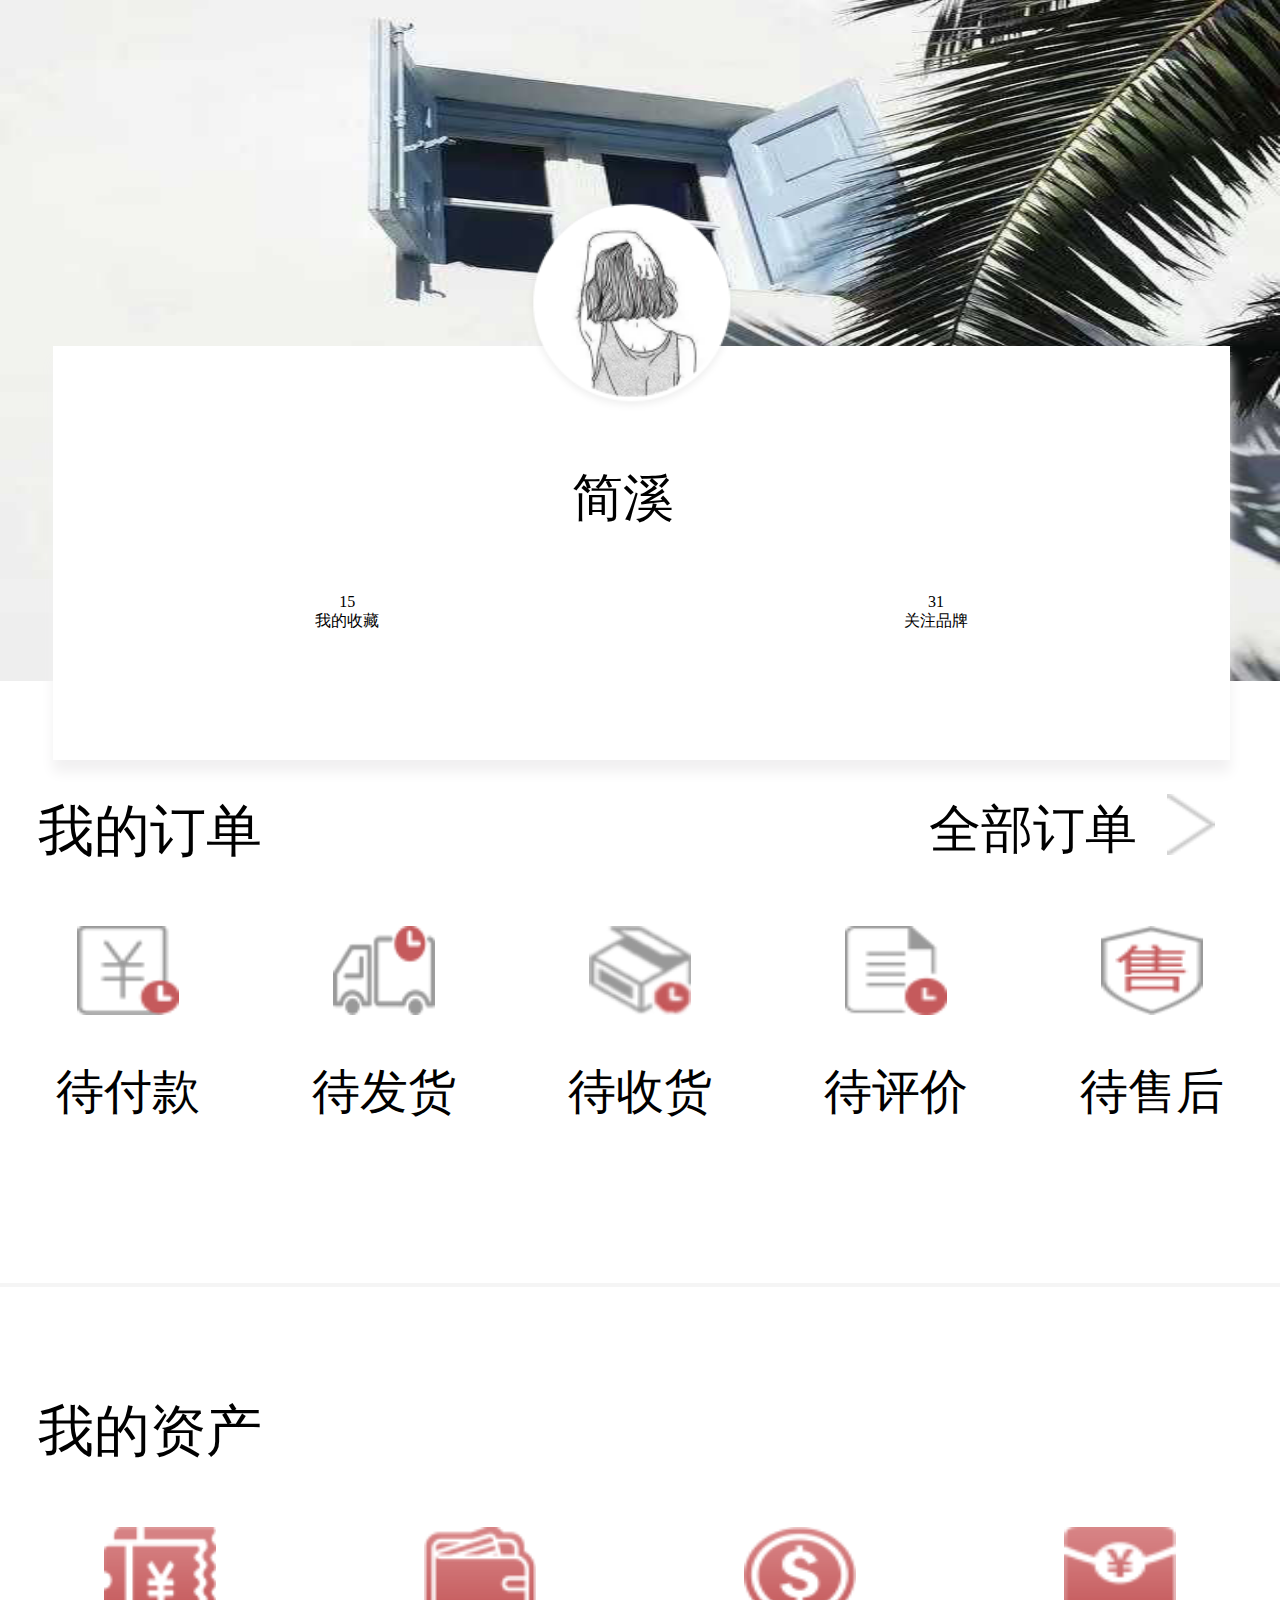
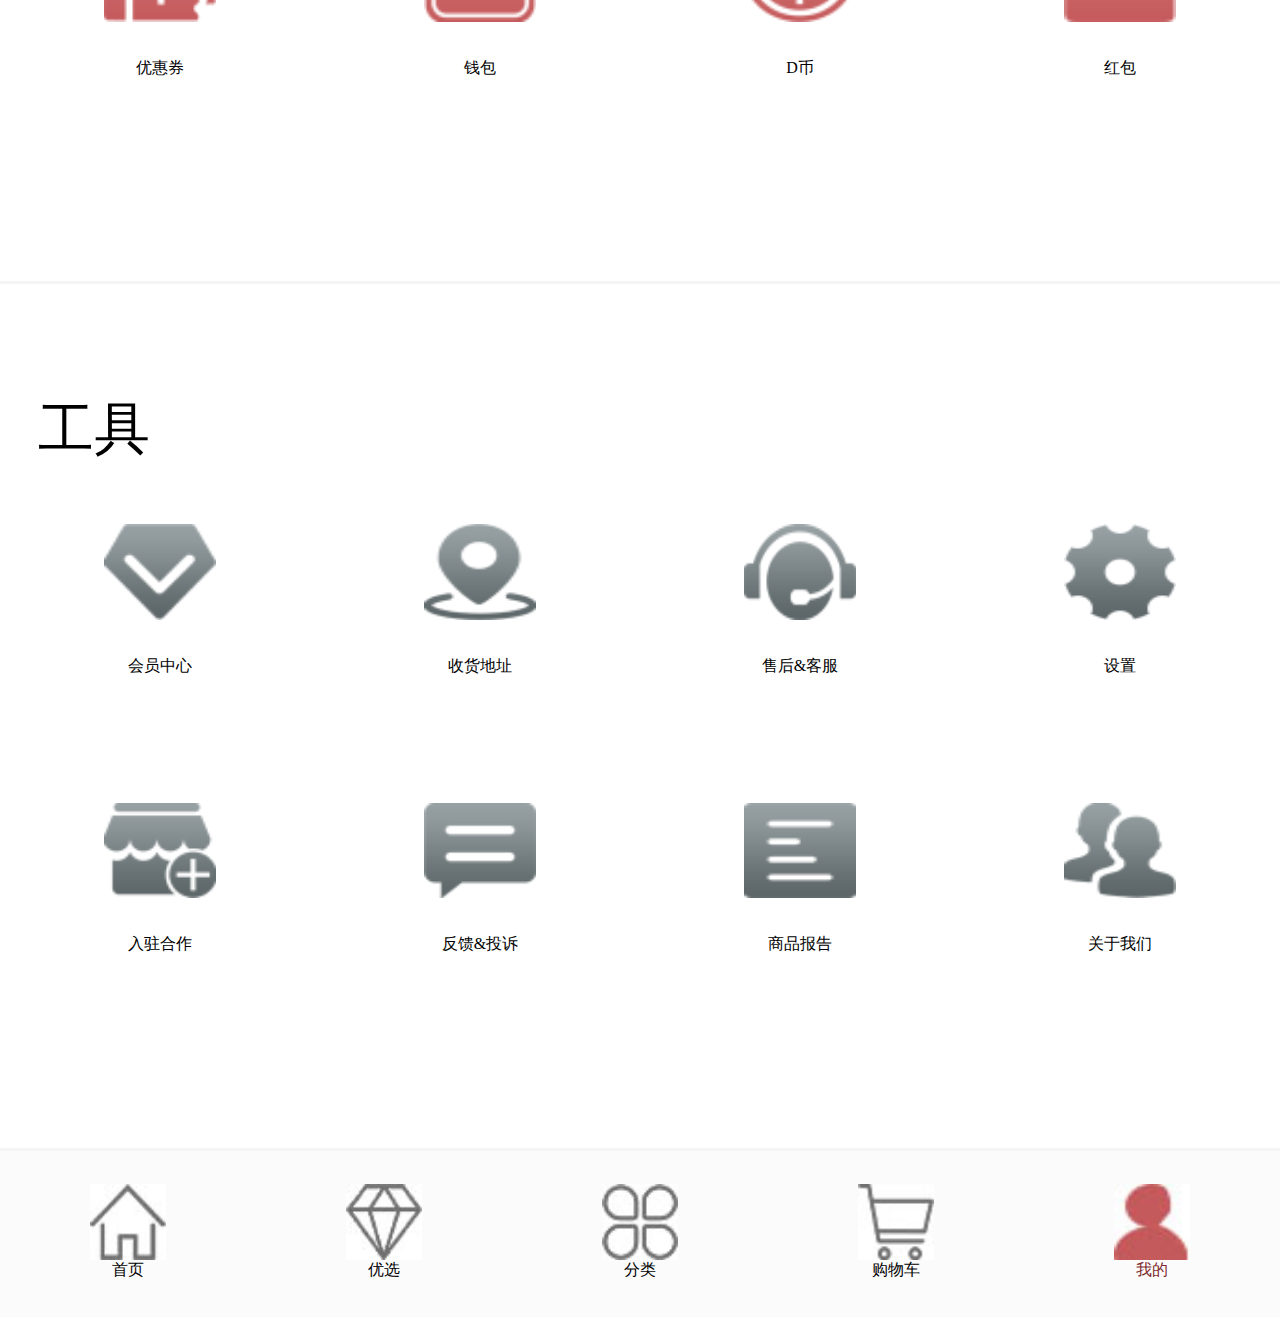
<file: selfcenter/index.html>
<!DOCTYPE html>
<html>
	<head>
		<meta charset="utf-8" />
		<meta name="viewport"
			content="width=device-width,initial-scale=1,minimum-scale=1,maximum-scale=1,user-scalable=no" />
		<title>个人中心</title>
		<link rel="stylesheet" type="text/css" href="./css/selfcenter.css" />
	</head>
	<body>
		<div class="container">
			<!-- 顶上的图片 -->
			<div class="toppic">
				<div class="imgbox">
					<img src="img/top.jpg">
				</div>
			</div>
			<!-- 白色方块 -->
			<div class="topwhitebox">
				<div class="username">
					简溪
				</div>
				<div class="list">
					<div class="item">
						<div class="text">
							15
						</div>
						<div class="text">
							我的收藏
						</div>
					</div>
					<div class="item">
						<div class="text">
							31
						</div>
						<div class="text">
							关注品牌
						</div>
					</div>
				</div>

			</div>
		</div>
		<!-- 头像 -->
		<div class="photo">
			<img src="img/椭圆%202.png">
		</div>
		<!-- 订单box -->
		<div class="orderbox">
			<div class="list">
				<div class="boxtext">
					我的订单
				</div>
				<div class="item">
					<div class="text">
						全部订单
					</div>
					<div class="imgbox">
						<img src="img/右箭头.png">
					</div>
				</div>
			</div>
			<!-- 订单box内容 -->
			<div class="list">
				<div class="itemcontext">
					<div class="imgbox">
						<img src="img/待付款.png">
					</div>
					<div class="text">
						待付款
					</div>
				</div>
				<div class="itemcontext">
					<div class="imgbox">
						<img src="img/待发货1.png">
					</div>
					<div class="text">
						待发货
					</div>
				</div>
				<div class="itemcontext">
					<div class="imgbox">
						<img src="img/待收货1.png">
					</div>
					<div class="text">
						待收货
					</div>
				</div>
				<div class="itemcontext">
					<div class="imgbox">
						<img src="img/待评价%20.png">
					</div>
					<div class="text">
						待评价
					</div>
				</div>
				<div class="itemcontext">
					<div class="imgbox">
						<img src="img/售后.png">
					</div>
					<div class="text">
						待售后
					</div>
				</div>
			</div>
		</div>
		<div class="breakline"></div>
		<!-- 资产box -->
		<div class="mmoneybox">
			<div class="boxtext">
				我的资产
			</div>
			<div class="list">
				<div class="itemcontext">
					<div class="imgbox">
						<img src="img/优惠券.png">
					</div>
					<div class="text">
						优惠券
					</div>
				</div>
				<div class="itemcontext">
					<div class="imgbox">
						<img src="img/钱包.png">
					</div>
					<div class="text">
						钱包
					</div>
				</div>
				<div class="itemcontext">
					<div class="imgbox">
						<img src="img/美元.png">
					</div>
					<div class="text">
						D币
					</div>
				</div>
				<div class="itemcontext">
					<div class="imgbox">
						<img src="img/红包.png">
					</div>
					<div class="text">
						红包
					</div>
				</div>
			</div>
		</div>
		<div class="breakline"></div>
		<!-- 工具box -->
		<div class="toolbox">
			<div class="boxtext">
				工具
			</div>
			<div class="list">
				<div class="itemcontext">
					<div class="imgbox">
						<img src="img/会员中心1.png">
					</div>
					<div class="text">
						会员中心
					</div>
				</div>
				<div class="itemcontext">
					<div class="imgbox">
						<img src="img/收货地址.png">
					</div>
					<div class="text">
						收货地址
					</div>
				</div>
				<div class="itemcontext">
					<div class="imgbox">
						<img src="img/客服1.png">
					</div>
					<div class="text">
						售后&客服
					</div>
				</div>
				<div class="itemcontext">
					<div class="imgbox">
						<img src="img/T设置.png">
					</div>
					<div class="text">
						设置
					</div>
				</div>
				<div class="itemcontext">
					<div class="imgbox">
						<img src="img/商家入驻.png">
					</div>
					<div class="text">
						入驻合作
					</div>
				</div>
				<div class="itemcontext">
					<div class="imgbox">
						<img src="img/反馈.png">
					</div>
					<div class="text">
						反馈&投诉
					</div>
				</div>
				<div class="itemcontext">
					<div class="imgbox">
						<img src="img/报告.png">
					</div>
					<div class="text">
						商品报告
					</div>
				</div>
				<div class="itemcontext">
					<div class="imgbox">
						<img src="img/关于我们.png">
					</div>
					<div class="text">
						关于我们
					</div>
				</div>
			</div>
		</div>
		<div class="breakline"></div>
		<!-- 底部菜单 -->
		<div class="bottombox">
			<div class="list">
				<div class="item">
					<div class="imgbox">
						<img src="img/首页.jpg" />
					</div>
					<div class="text">
						首页
					</div>
				</div>
				<div class="item">
					<div class="imgbox">
						<img src="img/优选.jpg" />
					</div>
					<div class="text">
						优选
					</div>
				</div>
				<div class="item">
					<div class="imgbox">
						<img src="img/分类.jpg" />
					</div>
					<div class="text">
						分类
					</div>
				</div>
				<div class="item">
					<div class="imgbox">
						<img src="img/购物车.jpg" />
					</div>
					<div class="text">
						购物车
					</div>
				</div>
				<div class="item">
					<div class="imgbox">
						<img src="img/我的.jpg" />
					</div>
					<div class="textred">
						我的
					</div>
				</div>


			</div>
		</div>
		<!-- 		<div class="position">

		</div> -->
		</div>
	</body>
</html>
</file>
<file: selfcenter/css/selfcenter.css>
* {
	padding: 0;
	margin: 0;
	/* 去掉默认的影响效果的边框 */
	list-style: none;
	/* 列表 */
	text-decoration: none;
	/* 下划线之类的 */
	/* color:#33333333 */
	/* 字体颜色 */
	font-family: "Microsoft YaHei";
}

.list {
	display: flex;
	/* 弹性布局 */
	justify-content: space-between;
	/* 紧靠两边 */
	flex-wrap: wrap;
	/* 满了换行 */
}

.container {
	width: 100vw;
}

.imgbox>img {
	height: 100%;
	width: 100%;
}

.breakline {
	background-color: #f5f5f5f5;
	height: 0.27vw;
}

.toppic .imgbox {
	height: 53.2vw;
}

.topwhitebox {
	margin: 0vw 4.13vw;
	background-color: white;
	width: 92vw;
	height: 32.27vw;
	position: absolute;
	top: 27.07vw;
	box-shadow: 0 1vw 1vw #f1f0f1;
}

.photo {
	position: absolute;
	top: 15.47vw;
	left: 40.93vw;
	/* div{border-radius:5px} 正常图片变圆*/
}

.photo>img {
	width: 16.93vw;
	height: 16.93vw;
}

.position {
	background-color: aqua;
	width: 50vw;
	height: 50vw;
}

.username {
	padding-top: 9.2vw;
	padding-left: 40.53vw;
	padding-bottom: 4.65vw;
	font-size: 4vw;
}

.topwhitebox .text {
	width: 46vw;
	text-align: center;
}

.orderbox {
	height: 38.27vw;
	padding-top: 8.8vw;
}

.mmoneybox {
	height: 38vw;
	padding-top: 8.4vw;
}

.toolbox {
	height: 59.07vw;
	padding-top: 8.4vw;
}

.bottombox {
	height: 12.93vw;
	background-color: #fbfbfb;
}

.bottombox .list .item {
	width: 20vw;
}

.bottombox .list .item .imgbox {
	height: 6vw;
	width: 6vw;
	padding-left: 7vw;
	padding-top: 2.53vw;
}

.bottombox .list .item .text {
	text-align: center;
}

.bottombox .list .item .textred {
	text-align: center;
	color: #7f2a2b;
}

.boxtext {
	padding-left: 2.93vw;
	font-size: 4.4vw;
	font-weight: 540;
	font-family: "microsoft yahei";
	padding-bottom: 4.4vw;
}

.orderbox .list .item .text {
	font-size: 4.1vw;
	padding-right: 2.4vw;
	float: left;
}

.orderbox .list .item .imgbox {
	height: 4.8vw;
	width: 3.7vw;
	float: right;
	padding-right: 5.1vw;
}

.orderbox .list .itemcontext {
	width: 20vw;
	text-align: center;
	font-size: 3.73vw;
}

.orderbox .list .itemcontext .imgbox {
	width: 8vw;
	height: 7vw;
	padding-left: 6vw;
	padding-bottom: 3.47vw;
}

.mmoneybox .list .itemcontext {
	width: 25vw;
}

.mmoneybox .list .itemcontext .imgbox {
	width: 8.8vw;
	padding-left: 8.1vw;
	padding-bottom: 2.8vw;
	height: 7.47vw;
	font-size: 2.93vw;
}

.mmoneybox .list .itemcontext .text {
	text-align: center;
}

.toolbox .list .itemcontext {
	width: 25vw;
}

.toolbox .list .itemcontext .imgbox {
	width: 8.8vw;
	padding-left: 8.1vw;
	padding-bottom: 2.8vw;
	height: 7.47vw;
	font-size: 2.93vw;
}

.toolbox .list .itemcontext .text {
	text-align: center;
	padding-bottom: 9.87vw;
}
</file>
